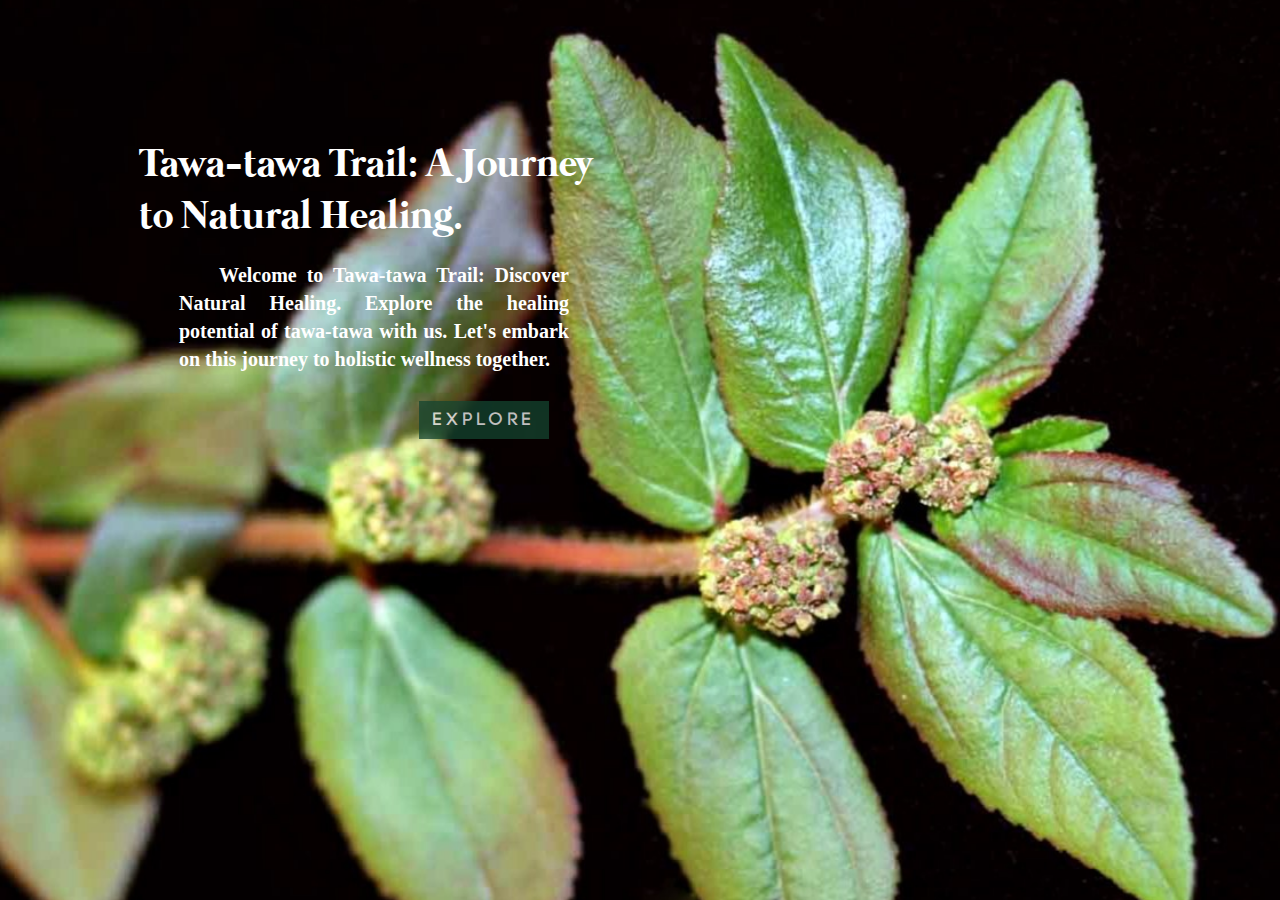
<file: index.html>
<!DOCTYPE html>
<html lang="en">
<head>
    <meta charset="UTF-8">
    <meta name="viewport" content="width=device-width, initial-scale=1.0">
    <link rel="stylesheet" href="index.css">
    <title>Euphorbia Express</title>
</head>

<body>

    <section class="section">
        <h1 class="title">
            Tawa-tawa Trail: A Journey to Natural Healing.
        </h1>
        <br>
        <h3 class="subtitle">
            Welcome to Tawa-tawa Trail: Discover Natural Healing. Explore the healing potential of tawa-tawa with us. Let's embark on this journey to holistic wellness together.
       </h3>
        <a href="home.html" class="button">EXPLORE</a>
    </section>

    <!-- DONE! -->
</body>
</html>
</file>
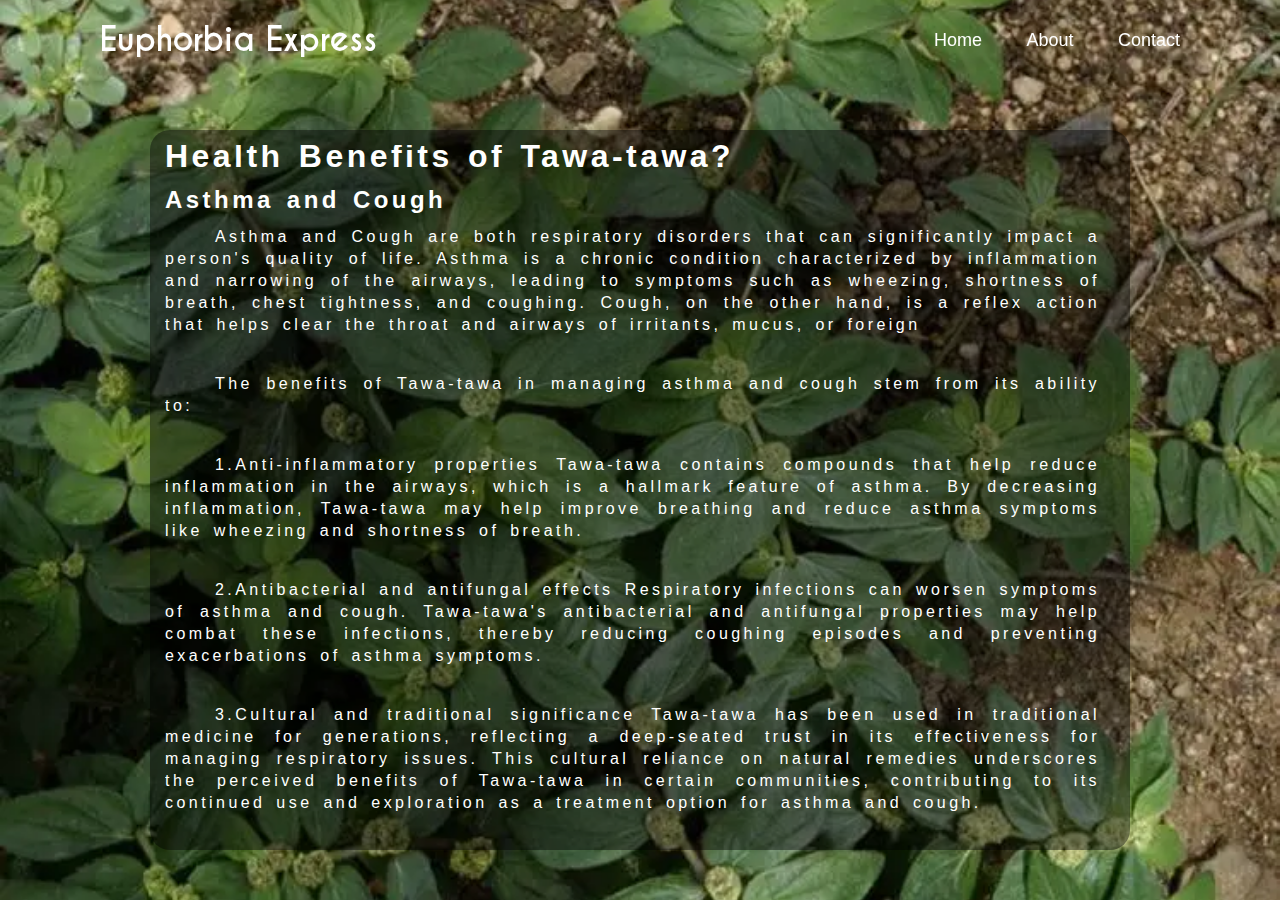
<file: benefit.html>
<!DOCTYPE html>
<html lang="en">
<head>
    <meta charset="UTF-8">
    <meta name="viewport" content="width=device-width, initial-scale=1.0">
   <link rel="stylesheet" href="benefit.css">
    <title>Health Benefits</title>
</head>

<body>

    <header class="header">
        <a href="index.html" class="title">Euphorbia Express</a>

        <nav class="navbar">
            <a href="home.html" class="home">Home</a>
            <a href="about.html" class="about">About</a>
            <a href="contact.html" class="contact">Contact</a>
            
        </nav>
    </header>
     
    <div class="content">
        <span class="wrapper">
            <h1>Health Benefits of Tawa-tawa?</h1>
            <br>
            <h2>Asthma and Cough</h2>
            <p>Asthma and Cough are both respiratory disorders that can significantly impact a person's quality of life. Asthma is a chronic condition characterized by inflammation and narrowing of the airways, leading to symptoms such as wheezing, shortness of breath, chest tightness, and coughing. Cough, on the other hand, is a reflex action that helps clear the throat and airways of irritants, mucus, or foreign</p>
            <br>
            <p>The benefits of Tawa-tawa in managing asthma and cough stem from its ability to:</p>
            <br>
            <p>1.Anti-inflammatory properties
                Tawa-tawa contains compounds that help reduce inflammation in the airways, which is a hallmark feature of asthma. By decreasing inflammation, Tawa-tawa may help improve breathing and reduce asthma symptoms like wheezing and shortness of breath.</p>   
            <br>
            <p>2.Antibacterial and antifungal effects
                Respiratory infections can worsen symptoms of asthma and cough. Tawa-tawa's antibacterial and antifungal properties may help combat these infections, thereby reducing coughing episodes and preventing exacerbations of asthma symptoms.</p>    
            <br>
            <p>3.Cultural and traditional significance
                Tawa-tawa has been used in traditional medicine for generations, reflecting a deep-seated trust in its effectiveness for managing respiratory issues. This cultural reliance on natural remedies underscores the perceived benefits of Tawa-tawa in certain communities, contributing to its continued use and exploration as a treatment option for asthma and cough.</p>    
            <br>
            <p>4.Preference for natural remedies
                The preference for natural remedies alongside traditional medicine is evident in the respondents' recognition of Tawa-tawa's moderate efficacy in managing respiratory disorders. This suggests a growing interest in holistic approaches to health, where natural remedies like Tawa-tawa complement conventional treatments for respiratory conditions.</p>    
            <br>
            <p>Additionally, Tawa-tawa's antibacterial and antifungal properties may play a role in managing asthmatic inflammation by targeting harmful microorganisms in the respiratory tract. Respiratory infections can exacerbate asthma symptoms, leading to increased inflammation and respiratory distress. By combating these infections, Tawa-tawa may help reduce the frequency and severity of asthmatic inflammation episodes.</p>     
            <br>
            <p>In summary, Tawa-tawa offers potential benefits in managing asthma and cough through its anti-inflammatory, antibacterial, and antifungal properties. Its cultural significance and preference for natural remedies further support its use as a complementary treatment option for respiratory disorders, highlighting the need for continued research into its efficacy and limitations in managing these conditions.</p>
            <br>
            <br>
            <h2>Dengue</h2>
            <p> Dengue is a viral infection. It can be caused by four related viruses. You can contract it if an infected mosquito bites you. It is common in warm, damp climates around the world. Although uncommon, it can be found in certain regions of the United States. Outbreaks are more prevalent during the wet season. The tawa-tawa plant is known for its ability to treat dengue disease.</p> 
            <br>
            <p>1.Relieves Symptoms like flu and fever
                This aids in fever recovery since it lowers a person's body temperature. It also has anti-inflammatory and antiviral effects, which may help ease flu symptoms. It is commonly used in traditional medicine in various countries to treat fever and respiratory symptoms caused by the flu. </p>  
            <br>    
            <p>2.Fasten the healing process of virus infection 
                - Tawa-tawa is thought to speed up the healing process of viral infections due to its potential antiviral effects. It may assist to suppress viral replication in the body, lowering the duration and severity of the illness. Furthermore, its anti-inflammatory properties may relieve symptoms such as fever, cough, and congestion, allowing the body to heal faster.</p>
            <br>    
            <p>3.Reduces the virus capacity to produce plaques in the body
                - Tawa-tawa, also known as Euphorbia hirta, is believed to have antiviral properties. It suggest that it may inhibit the replication of viruses by interfering with their ability to form plaques, which are indicative of viral activity in the body. The specific mechanisms behind this action are still being researched, but it's thought to involve compounds in tawa-tawa that disrupt viral replication processes.</p> 
            <br>   
            <p>4.Promotes the Growth of Blood Platelets 
                - The tawa-tawa plant is well-known for its potential to increase blood platelet in the body due to its high concentration of bioactive chemicals. These substances cause the bone marrow to create more platelets, which are needed for clotting and preventing excessive bleeding.</p> 
            <br>   
            <p>Moreover, tawa-tawa includes phytochemicals that have been shown to boost the body's natural immunological response, aiding in the restoration of platelet counts. Regular use of tawa-tawa tea or extract is frequently recommended for people suffering from illnesses such as dengue fever, which are associated with low platelet counts. Its ability to stimulate platelet formation has made it a popular choice in traditional medicine for treating thrombocytopenia and other blood-related illnesses and lessen the virus's effects on the body.</p> 
            <br>   
            <p>Overall, the tawa-tawa plant has been demonstrated to be useful in treating dengue fever and flu symptoms, which are frequent with the disease. Its capacity to stimulate the immune system helps the body fight off viral illnesses like dengue. Furthermore, studies suggest that tawa-tawa may reduce the creation of viral plaques, which is a hallmark of dengue infection, so aiding the body's defense mechanisms against the virus.</p>       
            <br>       
            <br>
            
            
            <h2>Fever</h2>   
            <p>Fever is a temporary increase in body temperature, often in response to an illness or infection. It is a natural response of the immune system and is usually a sign that the body is fighting off an infection.</p>

            <p>Benefits of Tawa-Tawa in Treating Fever</p> 
            <br>
            <p>1.Antipyretic Properties: Tawa-Tawa is renowned for its antipyretic properties, meaning it can help reduce fever. Research suggests that extracts from the plant possess compounds with fever-reducing abilities. These compounds may work by modulating the body's immune response, thereby lowering body temperature during febrile episodes.</p>
            <br>   
            <p>2.Anti-inflammatory Effects: Fever often accompanies inflammation as part of the body's immune response to infection or illness. Tawa-Tawa contains bioactive compounds known for their anti-inflammatory properties. By reducing inflammation, Tawa-Tawa may help alleviate fever symptoms and promote overall comfort during periods of illness.</p>
            <br>    
            <p>3.Rich in Antioxidants: Antioxidants are compounds that help neutralize harmful free radicals in the body, which may contribute to fever and other symptoms of illness. Tawa-Tawa contains various antioxidants, including flavonoids and phenolic compounds, which can help strengthen the immune system and support overall health during periods of fever.</p>
            <br>   
            <p>4 Bioactive Compounds: Tawa-tawa is believed to contain bioactive compounds that can stimulate the production of platelets in the bone marrow. Platelets are produced in the bone marrow from precursor cells called megakaryocytes. Some research suggests that tawa-tawa may enhance this process, leading to an increase in platelet count.</p>
            <br>   
            <p>Furthermore, tawa-tawa contain bioactive compounds that stimulate platelet production in the bone marrow, potentially boosting platelet count in the blood. Its anti-inflammatory properties may also help preserve platelets by reducing inflammation, a key factor in dengue fever. Improved blood circulation facilitated by tawa-tawa consumption can provide essential nutrients to support platelet synthesis. Additionally, proper hydration and nutritional support from tawa-tawa tea are crucial for maintaining healthy blood cell counts, including platelets.</p>
            <br>   
            <p>In conclusion, Tawa-Tawa offers benefits in managing fever. It helps reduce fever and discomfort due to its anti-fever and anti-inflammatory properties. Additionally, it contains antioxidants that strengthen the immune system during illness. Tawa-Tawa may also boost platelet production in the bone marrow, supporting overall blood health. Overall, Tawa-Tawa shows potential as a natural remedy for fever.</p>
            <br>
            <br>
            
            <h2>Diarrhea</h2>
            <p>Diarrhea is a common digestive issue characterized by frequent, loose, or watery stools, often accompanied by abdominal discomfort and dehydration. Tawa-tawa offers potential benefits in managing diarrhea through its medicinal properties:</p>

            <p>1.Enhanced colonic fluid absorption
                Tawa-tawa contains chemical compounds that enhance the absorption of colonic fluid, aiding in better absorbing liquid in the colon. This may contribute to reducing the frequency and severity of diarrhea episodes.</p>
            <br>    
            <p>2.Antidiarrheal agents
                The leaves of Tawa-tawa contain substances with antidiarrheal properties, targeting factors that induce diarrhea. While the effectiveness of Tawa-tawa in reducing diarrheal activity is acknowledged, its slightly beneficial weighted mean suggests that its benefits may vary among individuals or may not be as pronounced as expected.</p>
            <br>    
            <p>3.Cultural and traditional significance
                Tawa-tawa's usage in traditional medicine for diarrhea reflects a cultural reliance on natural remedies for digestive issues. This tradition underscores the perceived benefits of Tawa-tawa in managing diarrhea, contributing to its continued use and exploration as a treatment option.</p>
            <br>    
            <p>4.Preference for natural remedies
                The recognition of Tawa-tawa's potential efficacy in managing diarrhea suggests a growing interest in holistic health approaches, where natural remedies complement conventional treatments for digestive disorders, promoting comprehensive digestive health care.</p>
            <br>    
            <p>Additionally, Tawa-tawa is recognized for its antidiarrheal agents, which help reduce diarrheal activity by targeting the factors that induce diarrhea. While the effectiveness of Tawa-tawa in reducing diarrheal activity is acknowledged, the slightly beneficial weighted mean suggests that its benefits may not be as pronounced as expected. This could be due to factors such as variations in individual responses or limited familiarity among respondents regarding Tawa-tawa's medicinal properties for diarrhea management.</p>
            <br> 
            <p>In summary, Tawa-tawa shows potential in managing diarrhea through its ability to enhance colonic fluid absorption and reduce diarrheal activity. While its effectiveness may vary among individuals, particularly due to differences in familiarity with its medicinal properties, its antidiarrheal agents and quercetin content highlight its therapeutic potential in alleviating diarrhea symptoms and promoting digestive health.</p>
            <br>    
        </span>        
    </div>

</body>
</html>
</file>
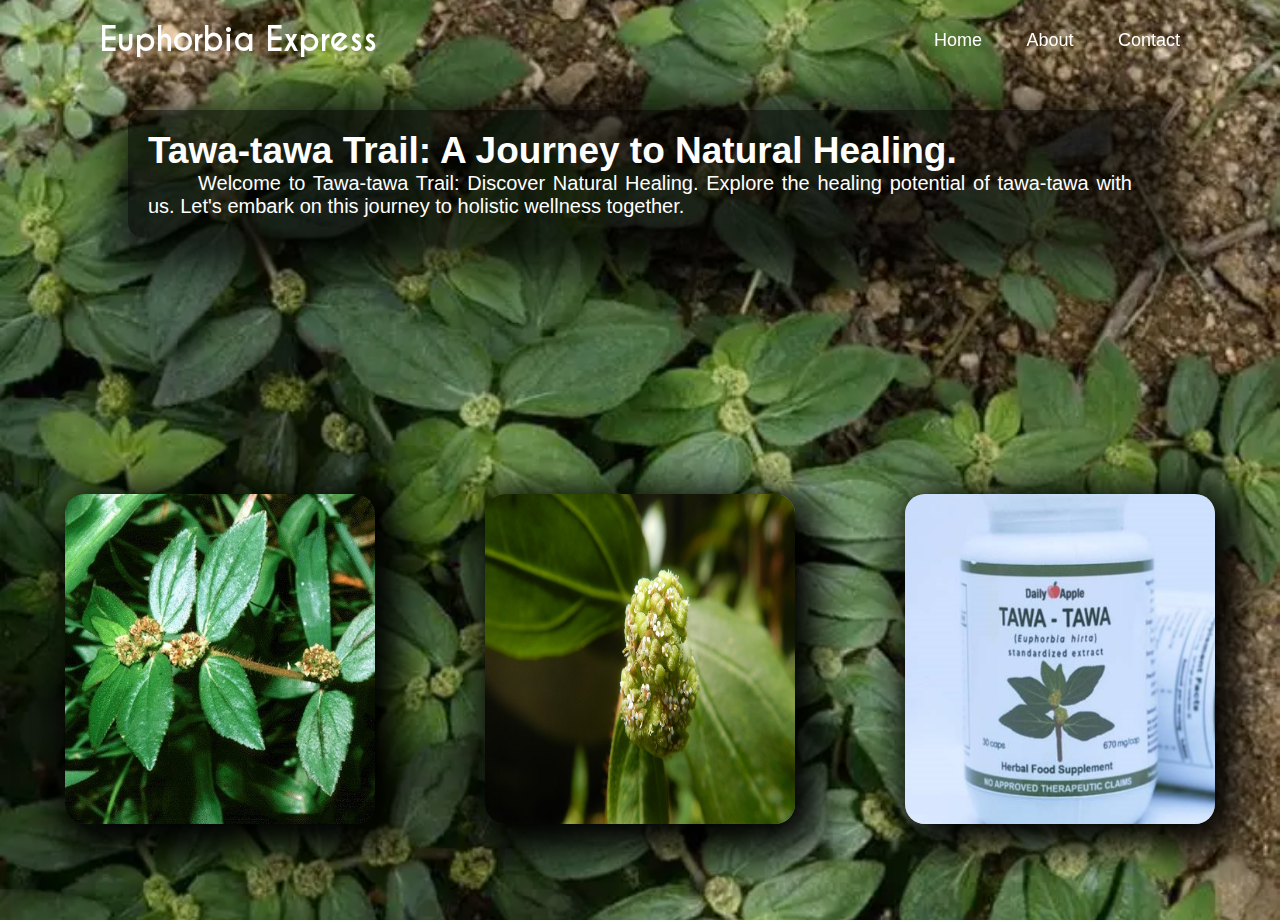
<file: home.html>
<!DOCTYPE html>
<html lang="en">
<head>
    <meta charset="UTF-8">
    <meta name="viewport" content="width=device-width, initial-scale=1.0">
   <link rel="stylesheet" href="home.css">
    <title>Euphorbia Express Homepage</title>
</head>

<body>

    <header class="header">
        <a href="index.html" class="title">Euphorbia Express</a>

        <nav class="navbar">
                <a href="home.html" class="home">Home</a>
                <a href="about.html" class="about">About</a>
                <a href="contact.html" class="contact">Contact</a>
        </nav>
    </header>

    
    <!-- <video class="mp4" controls src="Photo/Placeholder vid.mp4"></video> -->
    
    <div class="intro">
        <h1>
            Tawa-tawa Trail: A Journey to Natural Healing.
        </h1>
        <p>
            Welcome to Tawa-tawa Trail: Discover Natural Healing. Explore the healing potential of tawa-tawa with us. Let's embark on this journey to holistic wellness together.
        </p>
    </div>

    <div class="container">

        <div class="box1">
            <div class="box1-image">
                <img src="Photo/tawa-tawa2.jpg" alt="2">
                <div class="box1-name">
                    <a href="what.html">
                        <h3>What is</h3>
                        <h3>Tawa-tawa?</h3>
                    </a>
                </div>
            </div>   
        </div>

        <div class="box2">
            <div class="box2-image">
                <img src="Photo/tawa-tawa1.jpg" alt="3">
                <div class="box2-name">
                    <a href="benefit.html">
                        <h3>Health Benefits</h3>
                        <h3>of Tawa-Tawa</h3>
                    </a>
                </div>
            </div>   
        </div>

        <div class="box3">
            <div class="box3-image">
                <img src="Photo/tawa-tawa4.jpg" alt="4">
                <div class="box3-name">
                    <a href="how.html"> 
                        <h3>How to use</h3>
                        <h3>Tawa-tawa</h3>
                    </a>   
                </div>
            </div>   
        </div>


    </div>


    
</body>
</html>
</file>
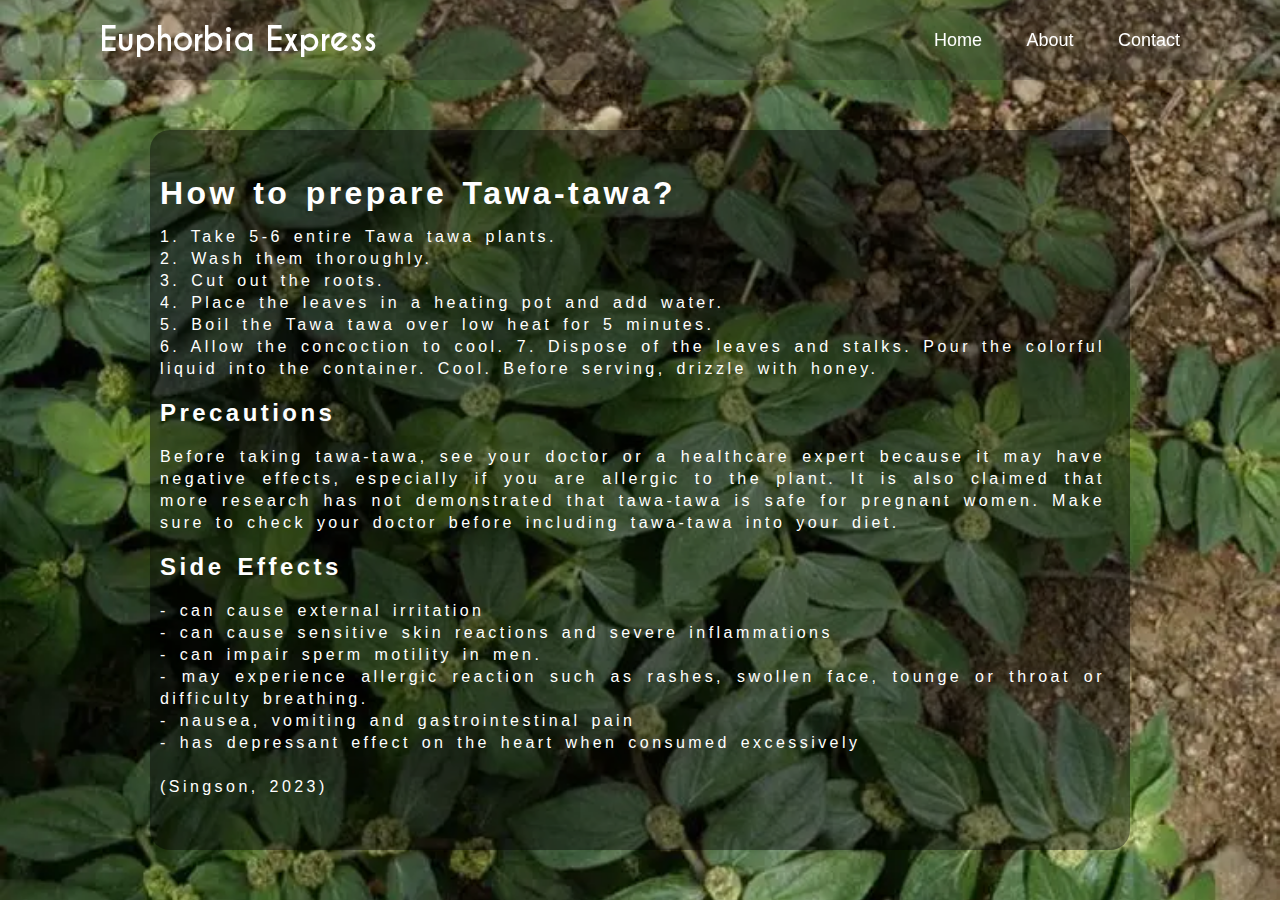
<file: how.html>
<!DOCTYPE html>
<html lang="en">
<head>
    <meta charset="UTF-8">
    <meta name="viewport" content="width=device-width, initial-scale=1.0">
   <link rel="stylesheet" href="how.css">
    <title>What is Tawa-tawa?</title>
</head>

<body>

    <header class="header">
        <a href="index.html" class="title">Euphorbia Express</a>

        <nav class="navbar">
            <a href="home.html" class="home">Home</a>
            <a href="about.html" class="about">About</a>
            <a href="contact.html" class="contact">Contact</a>
            
        </nav>
    </header>

    <div class="content">
        <span class="wrapper">
            <p><h1>How to prepare Tawa-tawa?</h1>
                <br> 
                1. Take 5-6 entire Tawa tawa plants. <br>
                2. Wash them thoroughly. <br>   
                3. Cut out the roots. <br>
                4. Place the leaves in a heating pot and add water. <br>    
                5. Boil the Tawa tawa over low heat for 5 minutes. <br> 
                6. Allow the concoction to cool.    
                7. Dispose of the leaves and stalks. Pour the colorful liquid into the container. Cool. Before serving, drizzle with honey. <br>
            <br>   
            <h2>Precautions</h2>
            <br>
                Before taking tawa-tawa, see your doctor or a healthcare expert because it may have negative effects, especially if you are allergic to the plant. It is also claimed that more research has not demonstrated that tawa-tawa is safe for pregnant women. Make sure to check your doctor before including tawa-tawa into your diet. <br>
                <br>
                <h2>Side Effects</h2>
                <br> 
                - can cause external irritation <br>
                - can cause sensitive skin reactions and severe inflammations <br>
                - can impair sperm motility in men. <br>
                - may experience allergic reaction such as rashes, swollen face, tounge or throat or difficulty breathing. <br>
                - nausea, vomiting and gastrointestinal pain <br>
                - has depressant effect on the heart when consumed excessively <br>
                <br>
                (Singson, 2023)</p>
        </span>
    </div>


</body>
</html>
</file>
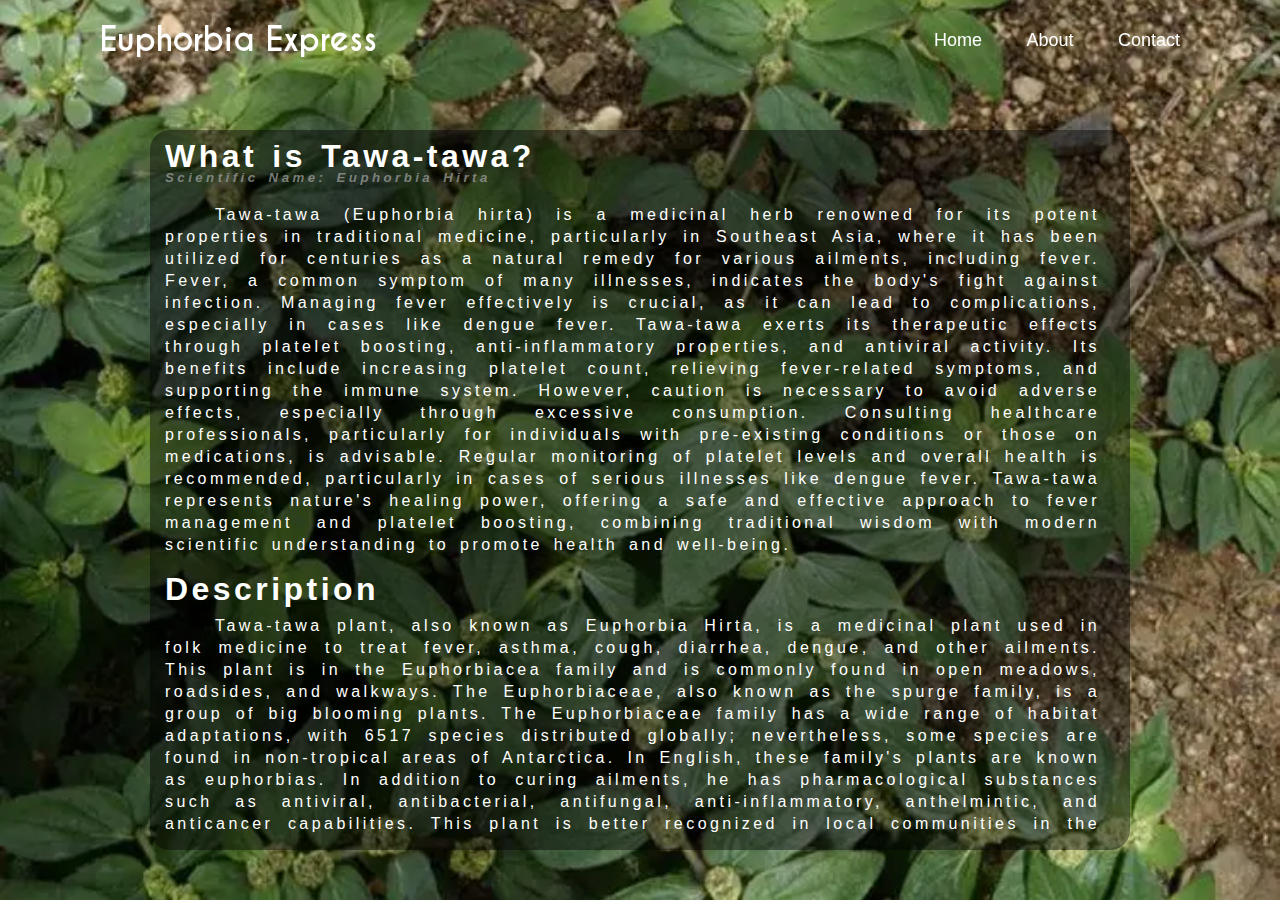
<file: what.html>
<!DOCTYPE html>
<html lang="en">
<head>
    <meta charset="UTF-8">
    <meta name="viewport" content="width=device-width, initial-scale=1.0">
   <link rel="stylesheet" href="what.css">
    <title>What is Tawa-tawa?</title>
</head>

<body>

    <header class="header">
        <a href="index.html" class="title">Euphorbia Express</a>

        <nav class="navbar">
            <a href="home.html" class="home">Home</a>
            <a href="about.html" class="about">About</a>
            <a href="contact.html" class="contact">Contact</a>
            
        </nav>
    </header>

    <div class="content">
        <span class="wrapper">
            <h1> What is Tawa-tawa?</h1>
            <h5 class="Sn"><i>Scientific Name: Euphorbia Hirta</i></h5>
            <p>Tawa-tawa (Euphorbia hirta) is a medicinal herb renowned for its potent properties in traditional medicine, particularly in Southeast Asia, where it has been utilized for centuries as a natural remedy for various ailments, including fever. Fever, a common symptom of many illnesses, indicates the body's fight against infection. Managing fever effectively is crucial, as it can lead to complications, especially in cases like dengue fever. Tawa-tawa exerts its therapeutic effects through platelet boosting, anti-inflammatory properties, and antiviral activity. Its benefits include increasing platelet count, relieving fever-related symptoms, and supporting the immune system. However, caution is necessary to avoid adverse effects, especially through excessive consumption. Consulting healthcare professionals, particularly for individuals with pre-existing conditions or those on medications, is advisable. Regular monitoring of platelet levels and overall health is recommended, particularly in cases of serious illnesses like dengue fever. Tawa-tawa represents nature's healing power, offering a safe and effective approach to fever management and platelet boosting, combining traditional wisdom with modern scientific understanding to promote health and well-being.</p>
            <br>
            <h1>Description</h1>
            <p>Tawa-tawa plant, also known as Euphorbia Hirta, is a medicinal plant used in folk medicine to treat fever, asthma, cough, diarrhea, dengue, and other ailments. This plant is in the Euphorbiacea family and is commonly found in open meadows, roadsides, and walkways. The Euphorbiaceae, also known as the spurge family, is a group of big blooming plants. The Euphorbiaceae family has a wide range of habitat adaptations, with 6517 species distributed globally; nevertheless, some species are found in non-tropical areas of Antarctica. In English, these family's plants are known as euphorbias. In addition to curing ailments, he has pharmacological substances such as antiviral, antibacterial, antifungal, anti-inflammatory, anthelmintic, and anticancer capabilities. This plant is better recognized in local communities in the Philippines as a dengue remedy. Euphorbia hirta includes tannin, lycosidal substance, fatty acids, Jambulol melissic acid, phorbic acid, eciphosterol, sterols, and a trace amount of alkaloids and sugar. Chemical composition varies throughout the seasons. The aerial portions of Euphorbia hirta contain terpenoids. The study of this plant's leaves reveals the presence of phytochemicals such as flavonoids, alkaloids, tannins, steroids, polysaccharides, and glycosides. However, lipids, saponins, and protein are lacking.</p>
            <br>
            <h1>Characteristics</h1> 
           <p>Several Euphorbia species are succulents. The core stem of tawa tawa and various side branches of this species are succulent and thick, measuring 6-36 inches tall. It has several four-angled branches and is coated in long yellowish hair. The short leaves are elliptical, opposite, oblong or oblong-lanceolate, alternate or in whorls, with a slightly serrated or rough edge, pale underneath and dark green on top. The base of this plant's leaves is usually uneven, rounded, or sharp. The primary veins are three or four and distinct. The petioles are small, measuring around 2-3mm, with long pectinate stipules. Succulent species often have short-lived, tiny leaves. Stipules are often tiny, resembling glands or spines. Flowers are many, tiny, and clustered together in dense cymes of one centimeter diameter. Euphorbia hirta flowers are unisexual, as are other members of the Euphorbiaceae family. These plants' male flowers are sessile, lack a perianth, have fringed or linear bracteoles, and have only one stamen. The female flowers of Euphorbia hirta feature a superior ovary, a short pedicel, a rimmed perianth covered in microscopic hairs, three styles, three-celled, and a two-fid apex. The fruit of this plant is highly three-lobed, coated in small hairs, with a truncated base and three seeds. The seeds of E. Hirta are oblong, somewhat wrinkled, pinkish brown, four-sided prismatic, and caruncle-free. The flowering period of an individual herb usually lasts throughout the year.</p>
        </span>
     </div>


</body>
</html>
</file>
<file: index.css>
@font-face {
    font-family: "mermaid-flat";
    src: url(font/Mermaid-flat.ttf);
}

@font-face {
    font-family: "CODE-Bold";
    src: url(font/CODE-Bold.ttf);
}

* {
    padding: 0;
    margin: 0;
    box-sizing: border-box;
    color: white;
}

body {
    min-height: 100vh;
    background: url(Photo/plant.jpg) no-repeat;
    background-position: center;
    background-size: cover;
    overflow-x: hidden;
    overflow-y: hidden;
    margin: 0;
}

.section {
    position: absolute;
    top: 139px;
    left: 139px;
    width: 470px;
    height: 320px;

    /* border: 5px solid green; */
}

.title {
    font-family: mermaid-flat;
    font-weight: 700;
    font-size: 40px;
}

.subtitle {
    font-size: 20px;
    padding: 0 40px;
    text-indent: 40px;
    line-height: 28px;
    text-align: justify;
}

.button {
    font-size: 18px;
    font-family: CODE-Bold;
    letter-spacing: 5px;
    position: absolute;
    right: 60px;
    bottom: 20px;
    text-decoration: none;
    padding: 10px 14px;
    color: white;
    opacity: 0.75;
    background-color: #14452F;
    /* border: 2px solid white; */
}

.button:hover {
    text-decoration: underline;
    background-color: #14452F;
    color: white;  
    opacity: 0.9;
}

/* @MEDIA'S HERE!!! */

@media (max-width: 425px) {
    body {
        min-height: 100vh;
        background: url(Photo/plant-v.jpg) no-repeat;
        background-position: center;
        background-size: cover;
        overflow-x: hidden;
        overflow-y: hidden;
        margin: 0;
    }
    
    .section {
        position: absolute;
        top: 100px;
        left: 0;
        width: 80vw;
        height: 70vh;
        margin: 0 38px;
        padding: 10px;
        border-radius: 20px;
        /* border: 5px solid green; */
        box-shadow: 9px 10px 18px 20px black;
        background-color: rgba(0, 0, 0, 0.545);
        backdrop-filter: blur(3px);
    }
    
    .title {
        font-family: mermaid-flat;
        font-weight: 700;
        font-size: 24px;
    }
    
    .subtitle {
        font-size: 19px;
        padding: 0 5px;
        text-indent: 40px;
        line-height: 28px;
        text-align: justify;
    }
    
    .button {
        font-size: 18px;
        font-family: CODE-Bold;
        letter-spacing: 0;
        position: absolute;
        margin: 0;
        text-decoration: none;
        padding: 10px 14px;
        color: white;
        
        box-shadow: 5px 3px 7px 8px rgba(0, 0, 0, 0.522);
        border-radius: 20px;
        background-color: #14452F;
        /* border: 2px solid white;  */
    }
    
    .button:hover {
        scale: 1.1;
        text-decoration: underline;
        background-color: #14452F;
        color: white;  
        opacity: 0.9;
    }
}
</file>
<file: benefit.css>
@font-face {
    font-family: "caviardreambold";
    src: url(font/caviar_dreams/CaviarDreams_Bold.ttf);
}

* {
    text-decoration: none;
    padding: 0;
    margin: 0;
    box-sizing: border-box;
    color: white; 
    font-family: sans-serif;
}

body {
    height: 100vh;
    background: url(Photo/tawa-tawa10.webp) no-repeat;
    background-position: center;
    background-size: cover;
    overflow-x: hidden;
    overflow-y: hidden;
    /* margin: 0; */
}

.header {
    position: fixed;
    top: 0;
    left: 0;
    width: 100%;
    padding: 20px 100px;
    /* background: rgba(43, 42, 42, 0.295); */
    display: flex;
    justify-content: space-between;
    align-items: center;
    z-index: 100;
}

.title {
    font-family:caviardreambold;;
    font-size: 32px;
    color: white;
    text-decoration: none;
    font-weight: 900;
}

.navbar a {
    position: relative;
    font-size: 18px;
    color: #ffffff;
    font-weight: 500;
    text-decoration: none;
    margin-left: 40px;
}

.navbar a::before {
    content: '';
    position: absolute;
    top: 100%;
    left: 0;
    width: 0;
    height: 2px;
    background: #fff;
    transition: 0.3s;
}


.navbar a:hover::before {
    width: 100%;

}


.content {
    /* border: 3px solid red; */
    border-radius: 20px;
    position: relative;
    top: 130px;
    height: 80vh;
    margin: 0 150px;
    padding: 15px;

    background-color: rgba(0, 0, 0, 0.418);
    letter-spacing: 3.45px;
    word-spacing: 3px;
    line-height: 22px;

    display: flex;
    flex-direction: column;
    justify-content: center;
    align-items: center;
}

.wrapper {
    overflow-y: auto;
    text-align: justify;
    scrollbar-gutter: stable;
    
}

.Sn > * {
  color: rgba(161, 161, 161, 0.733);
}

p {
    padding: 15px 0 0 0;
    text-indent: 50px;  
}

@media (max-width: 425px) {
    body {
        height: 100vh;
        background: url(Photo/tawa-tawa10.webp) no-repeat;
        background-position: center;
        background-size: cover;
        overflow-x: hidden;
        overflow-y: hidden;
        /* margin: 0; */
    }
    
    .header {
        position: fixed;
        top: 0;
        left: 0;
        width: 100%;
        padding: 20px 10px;
        background: rgba(43, 42, 42, 0.295);
        display: flex;
        flex-direction: column;
        justify-content: space-between;
        align-items: center;
        z-index: 100;
    }
    
    .title {
        font-family:caviardreambold;;
        font-size: 32px;
        color: white;
        text-decoration: none;
        font-weight: 900;
    }
    
    .navbar a {
        position: relative;
        font-size: 18px;
        color: #ffffff;
        font-weight: 500;
        text-decoration: none;
        margin: 0 10px;
    }
    
    .navbar a::before {
        content: '';
        position: absolute;
        top: 100%;
        left: 0;
        width: 0;
        height: 2px;
        background: #fff;
        transition: 0.3s;
    }
    
    
    .navbar a:hover::before {
        width: 100%;
    
    }
    
    
    .content {
        /* border: 3px solid red; */
        border-radius: 20px;
        position: relative;
        top: 130px;
        height: 75vh;
        margin: 0 10px;
        padding: 15px;
    
        background-color: rgba(0, 0, 0, 0.418);
        letter-spacing: 0;
        word-spacing: 2px;
        line-height: 22px;
    
        display: flex;
        flex-direction: column;
        justify-content: center;
        align-items: center;
    }
    
    .wrapper {
        overflow-y: auto;
        text-align: justify;
        scrollbar-gutter: stable;
    }
    
    .wrapper h1 {
        font-size: 20px;
    }

    .wrapper h2 {
        font-size: 15px;
    }
    
    p {
        padding: 15px 0 0 0;
        text-indent: 50px;  
    }
}
</file>
<file: home.css>
@font-face {
    font-family: "caviardreambold";
    src: url(font/caviar_dreams/CaviarDreams_Bold.ttf);
}

* {
    text-decoration: none;
    padding: 0;
    margin: 0;
    box-sizing: border-box;
    color: white; 
    font-family: sans-serif;
}

body {
    height: 100vh;
    background: url(Photo/tawa-tawa10.webp) no-repeat;
    background-position: center;
    background-size: cover;
    overflow-x: hidden;
    overflow-y: hidden;
    /* margin: 0; */
}

.header {
    position: fixed;
    top: 0;
    left: 0;
    width: 100%;
    padding: 20px 100px;
    /* background: rgba(43, 42, 42, 0.295); */
    display: flex;
    justify-content: space-between;
    align-items: center;
    z-index: 100;
}

.title {
    font-family:caviardreambold;
    font-size: 32px;
    color: white;
    text-decoration: none;
    font-weight: 900;
}

.navbar a {
    position: relative;
    font-size: 18px;
    color: #ffffff;
    font-weight: 500;
    text-decoration: none;
    margin-left: 40px;
}

.navbar a::before {
    content: '';
    position: absolute;
    top: 100%;
    left: 0;
    width: 0;
    height: 2px;
    background: #fff;
    transition: 0.3s;
}


.navbar a:hover::before {
    width: 100%;

}
 
.intro {
    /* border: 2px solid orange; */
    position: absolute;
    top: 110px;
    left: 0;
    height: auto;
    margin: 0 10%;
    width: 80vw;
    background-color: rgba(0, 0, 0, 0.671);
    padding: 20px;
    border-radius: 15px;
    box-shadow: 10px 12px 40px 18px rgba(0, 0, 0, 0.726);
}

.intro h1 {
    font-size: 37px;
}

.intro p {
    font-size: 20px;
    text-indent: 50px;
    text-align: justify;
}



.container  {
    /* overflow: hidden; */
    position: relative;
    top: 47vh;
    display: flex;
    flex-wrap: wrap;
    justify-content: space-around;
    align-items: center;
    height: 48vh;
    margin: 20px 10px;
    
    /* border: 3px dashed rgba(0, 0, 0, 0.295); */
}

/* box1 */

.box1 {
    width: 310px;
    height: 330px;
    /* outline: 2px solid green; */
    position:relative;
    border-radius: 20px;
    box-shadow: 10px 12px 40px 15px rgb(0, 0, 0);
}

.box1-image img {
    width: 100%;
    height: 330px;
    background-position: center;
    border-radius: 20px;
}

.box1-name a {
    padding: 10px;
    letter-spacing: 5px;
    border-radius: 20px;
    flex-direction: column;
    font-size: 25px;
    width: 100%;
    height: 100%;
    position: absolute;
    top: 0;
    left: 0;
    background-color: rgba(0, 0, 0, 0.596);
    display: flex;
    justify-content: center;
    align-items: center;
    opacity: 0;
    transition: 0.6s;
}

.box1-name a:hover {
    scale: 10px;
    opacity: 1;
}

.box1-name a > * {
    transform: translateY(25px);
    transition: transform 0.6s;
}

.box1-name a:hover > * {
    transform: translateY(0px);
}

/* box2 */

.box2 {
    width: 310px;
    height: 330px;
    /* outline: 2px solid green; */
    position: relative;
    border-radius: 20px;
    box-shadow: 10px 12px 40px 15px rgb(0, 0, 0);
    
}

.box2-image img {
    width: 100%;
    height: 330px;
    background-size: cover;
    background-position: center;
    border-radius: 20px;
}

.box2-name a {
    padding: 10px;
    letter-spacing: 5px;
    border-radius: 20px;
    flex-direction: column;
    font-size: 25px;
    width: 100%;
    height: 100%;
    position: absolute;
    top: 0;
    left: 0;
    background-color: rgba(0, 0, 0, 0.596);
    display: flex;
    justify-content: center;
    align-items: center;
    opacity: 0;
    transition: 0.6s;
}

.box2-name a:hover {
    opacity: 1;
}

.box2-name a > * {
    transform: translateY(25px);
    transition: transform 0.6s;
}

.box2-name a:hover > * {
    transform: translateY(0px);
}

/* box3 */

.box3 {
    width: 310px;
    height: 330px;
    /* outline: 2px solid green; */
    box-shadow: 100px solid rgb(0, 0, 0);
    position: relative;
    border-radius: 20px;
    box-shadow: 10px 12px 40px 15px rgb(0, 0, 0);
}

.box3-image img {
    width: 100%;
    height: 330px;
    background-position: center;
    border-radius: 20px;
}

.box3-name a {
    padding: 10px;
    letter-spacing: 5px;
    border-radius: 20px;
    flex-direction: column;
    font-size: 25px;
    width: 100%;
    height: 100%;
    position: absolute;
    top: 0;
    left: 0;
    background-color: rgba(0, 0, 0, 0.596);
    display: flex;
    justify-content: center;
    align-items: center;
    opacity: 0;
    transition: 0.6s;
    
}

.box3-name a:hover {
    opacity: 1;
}

.box3-name a> * {
    transform: translateY(25px);
    transition: transform 0.6s;
}

.box3-name a:hover > * {
    transform: translateY(0px);
}

/* MEDIA QUERIES */

@media (max-width: 425px) {
    body {
        height: 100vh;
        background: url(Photo/tawa-tawa10.webp) no-repeat;
        background-position: center;
        background-size: cover;
        overflow-x: hidden;
        overflow-y: hidden;
        /* margin: 0; */
    }
    
    .header {
        position: fixed;
        top: 0;
        left: 0;
        width: 100%;
        padding: 20px 10px;
        background: rgba(43, 42, 42, 0.295);
        display: flex;
        flex-direction: column;
        justify-content: space-between;
        align-items: center;
        z-index: 100;
    }
    
    .title {
        font-family:caviardreambold;
        font-size: 32px;
        color: white;
        text-decoration: none;
        font-weight: 900;
    }
    
    .navbar a {
        position: relative;
        font-size: 18px;
        color: #ffffff;
        font-weight: 500;
        text-decoration: none;
        margin: 0 10px;
    }
    
    .navbar a::before {
        content: '';
        position: absolute;
        top: 100%;
        left: 0;
        width: 0;
        height: 2px;
        background: #fff;
        transition: 0.3s;
    }
    
    
    .navbar a:hover::before {
        width: 100%;
    
    }
     
    .intro {
        /* border: 2px solid orange; */
        position: absolute;
        top: 100px;
        left: 0;
        height: 100px;
        width: 80%;
        margin: 0 37px;
        background-color: rgba(0, 0, 0, 0.671);
        padding: 9px;
        border-radius: 15px;
        box-shadow: 10px 12px 40px 18px rgba(0, 0, 0, 0.726);
    }
    
    .intro h1 {
        font-size: 20px;
    }
    
    .intro p {
        font-size: 10px;
        text-indent: 50px;
        text-align: justify;
    }
    
    
    .container  {
        overflow: auto;
        position: relative;
        top: 35vh;
        display: flex;
        flex-wrap: wrap;
        justify-content: space-around;
        align-items: center;
        height: 330px;
        margin: 20px 25px;
        
        /* border: 3px dashed rgba(0, 0, 0, 0.295); */
    }
    
    /* box1 */
    
    .box1 {
        width: 310px;
        height: 330px;
        /* outline: 2px solid green; */
        position:relative;
        border-radius: 20px;
        box-shadow: 10px 12px 40px 15px rgb(0, 0, 0);
    }
    
    .box1-image img {
        width: 100%;
        height: 330px;
        background-position: center;
        border-radius: 20px;
    }
    
    .box1-name a {
        padding: 10px;
        letter-spacing: 5px;
        border-radius: 20px;
        flex-direction: column;
        font-size: 25px;
        width: 100%;
        height: 100%;
        position: absolute;
        top: 0;
        left: 0;
        background-color: rgba(0, 0, 0, 0.596);
        display: flex;
        justify-content: center;
        align-items: center;
        opacity: 0;
        transition: 0.6s;
    }
    
    .box1-name a:hover {
        scale: 10px;
        opacity: 1;
    }
    
    .box1-name a > * {
        transform: translateY(25px);
        transition: transform 0.6s;
    }
    
    .box1-name a:hover > * {
        transform: translateY(0px);
    }
    
    /* box2 */
    
    .box2 {
        width: 310px;
        height: 330px;
        /* outline: 2px solid green; */
        position: relative;
        border-radius: 20px;
        box-shadow: 10px 12px 40px 15px rgb(0, 0, 0);
        
    }
    
    .box2-image img {
        width: 100%;
        height: 330px;
        background-size: cover;
        background-position: center;
        border-radius: 20px;
    }
    
    .box2-name a {
        padding: 10px;
        letter-spacing: 5px;
        border-radius: 20px;
        flex-direction: column;
        font-size: 25px;
        width: 100%;
        height: 100%;
        position: absolute;
        top: 0;
        left: 0;
        background-color: rgba(0, 0, 0, 0.596);
        display: flex;
        justify-content: center;
        align-items: center;
        opacity: 0;
        transition: 0.6s;
    }
    
    .box2-name a:hover {
        opacity: 1;
    }
    
    .box2-name a > * {
        transform: translateY(25px);
        transition: transform 0.6s;
    }
    
    .box2-name a:hover > * {
        transform: translateY(0px);
    }
    
    /* box3 */
    
    .box3 {
        width: 310px;
        height: 330px;
        /* outline: 2px solid green; */
        box-shadow: 100px solid rgb(0, 0, 0);
        position: relative;
        border-radius: 20px;
        box-shadow: 10px 12px 40px 15px rgb(0, 0, 0);
    }
    
    .box3-image img {
        width: 100%;
        height: 330px;
        background-position: center;
        border-radius: 20px;
    }
    
    .box3-name a {
        padding: 10px;
        letter-spacing: 5px;
        border-radius: 20px;
        flex-direction: column;
        font-size: 25px;
        width: 100%;
        height: 100%;
        position: absolute;
        top: 0;
        left: 0;
        background-color: rgba(0, 0, 0, 0.596);
        display: flex;
        justify-content: center;
        align-items: center;
        opacity: 0;
        transition: 0.6s;
        
    }
    
    .box3-name a:hover {
        opacity: 1;
    }
    
    .box3-name a> * {
        transform: translateY(25px);
        transition: transform 0.6s;
    }
    
    .box3-name a:hover > * {
        transform: translateY(0px);
    }
    
}
</file>
<file: how.css>
@font-face {
    font-family: "caviardreambold";
    src: url(font/caviar_dreams/CaviarDreams_Bold.ttf);
}

* {
    text-decoration: none;
    padding: 0;
    margin: 0;
    box-sizing: border-box;
    color: white; 
    font-family: sans-serif;
}

body {
    height: 100vh;
    background: url(Photo/tawa-tawa10.webp) no-repeat;
    background-position: center;
    background-size: cover;
    overflow-x: hidden;
    overflow-y: hidden;
    /* margin: 0; */
}

.header {
    position: fixed;
    top: 0;
    left: 0;
    width: 100%;
    padding: 20px 100px;
    background: rgba(43, 42, 42, 0.295);
    display: flex;
    justify-content: space-between;
    align-items: center;
    z-index: 100;
}

.title {
    font-family:caviardreambold;;
    font-size: 32px;
    color: white;
    text-decoration: none;
    font-weight: 900;
}

.navbar a {
    position: relative;
    font-size: 18px;
    color: #ffffff;
    font-weight: 500;
    text-decoration: none;
    margin-left: 40px;
}

.navbar a::before {
    content: '';
    position: absolute;
    top: 100%;
    left: 0;
    width: 0;
    height: 2px;
    background: #fff;
    transition: 0.3s;
}


.navbar a:hover::before {
    width: 100%;

}

.content {
    /* border: 3px solid red; */
    border-radius: 20px;
    position: relative;
    top: 130px;
    height: 80vh;
    margin: 0 150px;
    padding: 19px 10px;

    background-color: rgba(0, 0, 0, 0.418);
    letter-spacing: 3.45px;
    word-spacing: 3px;
    line-height: 22px;

    display: flex;
    flex-direction: column;
    justify-content: center;
    align-items: center;
    text-align: justify;
    /* overflow: auto; */
    
}

.wrapper {
    overflow-y: auto;
    text-align: justify;
    scrollbar-gutter: stable;
    
}

p {
    padding: 15px 0 0 0;
    text-indent: 50px;  
}

@media (max-width: 425px) {
    body {
        height: 100vh;
        background: url(Photo/tawa-tawa10.webp) no-repeat;
        background-position: center;
        background-size: cover;
        overflow-x: hidden;
        overflow-y: hidden;
        /* margin: 0; */
    }
    
    .header {
        position: fixed;
        top: 0;
        left: 0;
        width: 100%;
        padding: 20px 10px;
        background: rgba(43, 42, 42, 0.295);
        display: flex;
        flex-direction: column;
        justify-content: space-between;
        align-items: center;
        z-index: 100;
    }
    
    .title {
        font-family:caviardreambold;;
        font-size: 32px;
        color: white;
        text-decoration: none;
        font-weight: 900;
    }
    
    .navbar a {
        position: relative;
        font-size: 18px;
        color: #ffffff;
        font-weight: 500;
        text-decoration: none;
        margin: 0 10px;
    }
    
    .navbar a::before {
        content: '';
        position: absolute;
        top: 100%;
        left: 0;
        width: 0;
        height: 2px;
        background: #fff;
        transition: 0.3s;
    }
    
    
    .navbar a:hover::before {
        width: 100%;
    
    }
    
    .content {
        /* border: 3px solid red; */
        border-radius: 20px;
        position: relative;
        top: 130px;
        height: 75vh;
        margin: 0 10px;
        padding: 15px;
    
        background-color: rgba(0, 0, 0, 0.418);
        letter-spacing: 0;
        word-spacing: 2px;
        line-height: 22px;
    
        display: flex;
        flex-direction: column;
        justify-content: center;
        align-items: center;
        text-align: justify;
    }

    .wrapper {
        overflow-y: auto;
        text-align: justify;
        scrollbar-gutter: stable;
    }

    .wrapper h1 {
        font-size: 20px;
    }
}
</file>
<file: what.css>
@font-face {
    font-family: "caviardreambold";
    src: url(font/caviar_dreams/CaviarDreams_Bold.ttf);
}

* {
    text-decoration: none;
    padding: 0;
    margin: 0;
    box-sizing: border-box;
    color: white; 
    font-family: sans-serif;
}

body {
    height: 100vh;
    background: url(Photo/tawa-tawa10.webp) no-repeat;
    background-position: center;
    background-size: cover;
    overflow-x: hidden;
    overflow-y: hidden;
    /* margin: 0; */
}

.header {
    position: fixed;
    top: 0;
    left: 0;
    width: 100%;
    padding: 20px 100px;
    /* background: rgba(43, 42, 42, 0.295); */
    display: flex;
    justify-content: space-between;
    align-items: center;
    z-index: 100;
}

.title {
    font-family:caviardreambold;;
    font-size: 32px;
    color: white;
    text-decoration: none;
    font-weight: 900;
}

.navbar a {
    position: relative;
    font-size: 18px;
    color: #ffffff;
    font-weight: 500;
    text-decoration: none;
    margin-left: 40px;
}

.navbar a::before {
    content: '';
    position: absolute;
    top: 100%;
    left: 0;
    width: 0;
    height: 2px;
    background: #fff;
    transition: 0.3s;
}


.navbar a:hover::before {
    width: 100%;

}

.content {
    /* border: 3px solid red; */
    border-radius: 20px;
    position: relative;
    top: 130px;
    height: 80vh;
    margin: 0 150px;
    padding: 15px;

    background-color: rgba(0, 0, 0, 0.418);
    letter-spacing: 3.45px;
    word-spacing: 3px;
    line-height: 22px;

    display: flex;
    flex-direction: column;
    justify-content: center;
    align-items: center;
}

.wrapper {
    overflow-y: auto;
    text-align: justify;
    scrollbar-gutter: stable;
    
}

.Sn > * {
  color: rgba(161, 161, 161, 0.733);
}

p {
    padding: 15px 0 0 0;
    text-indent: 50px;  
}

/* media */

@media (max-width: 425px) {
    body {
        height: 100vh;
        background: url(Photo/tawa-tawa10.webp) no-repeat;
        background-position: center;
        background-size: cover;
        overflow-x: hidden;
        overflow-y: hidden;
        /* margin: 0; */
    }
    
    .header {
        position: fixed;
        top: 0;
        left: 0;
        width: 100%;
        padding: 20px 10px;
        background: rgba(43, 42, 42, 0.295);
        display: flex;
        flex-direction: column;
        justify-content: space-between;
        align-items: center;
        z-index: 100;
    }
    
    .title {
        font-family:caviardreambold;;
        font-size: 32px;
        color: white;
        text-decoration: none;
        font-weight: 900;
    }
    
    .navbar a {
        position: relative;
        font-size: 18px;
        color: #ffffff;
        font-weight: 500;
        text-decoration: none;
        margin: 0 10px;
    }
    
    .navbar a::before {
        content: '';
        position: absolute;
        top: 100%;
        left: 0;
        width: 0;
        height: 2px;
        background: #fff;
        transition: 0.3s;
    }
    
    
    .navbar a:hover::before {
        width: 100%;
    
    }
    
    .content {
        /* border: 3px solid red; */
        border-radius: 20px;
        position: relative;
        top: 130px;
        height: 75vh;
        margin: 0 10px;
        padding: 15px;
    
        background-color: rgba(0, 0, 0, 0.418);
        letter-spacing: 0;
        word-spacing: 2px;
        line-height: 22px;
    
        display: flex;
        flex-direction: column;
        justify-content: center;
        align-items: center;
        
    }
    
    .wrapper {
        overflow-y: auto;
        text-align: justify;
        scrollbar-gutter: stable;
        
        
    }

    .wrapper h1 {
        font-size: 20px;
    }
    
    .Sn > * {
      color: rgba(161, 161, 161, 0.733);
    }
    
    p {
        padding: 15px 0 0 0;
        text-indent: 50px;  
    }
}
</file>
